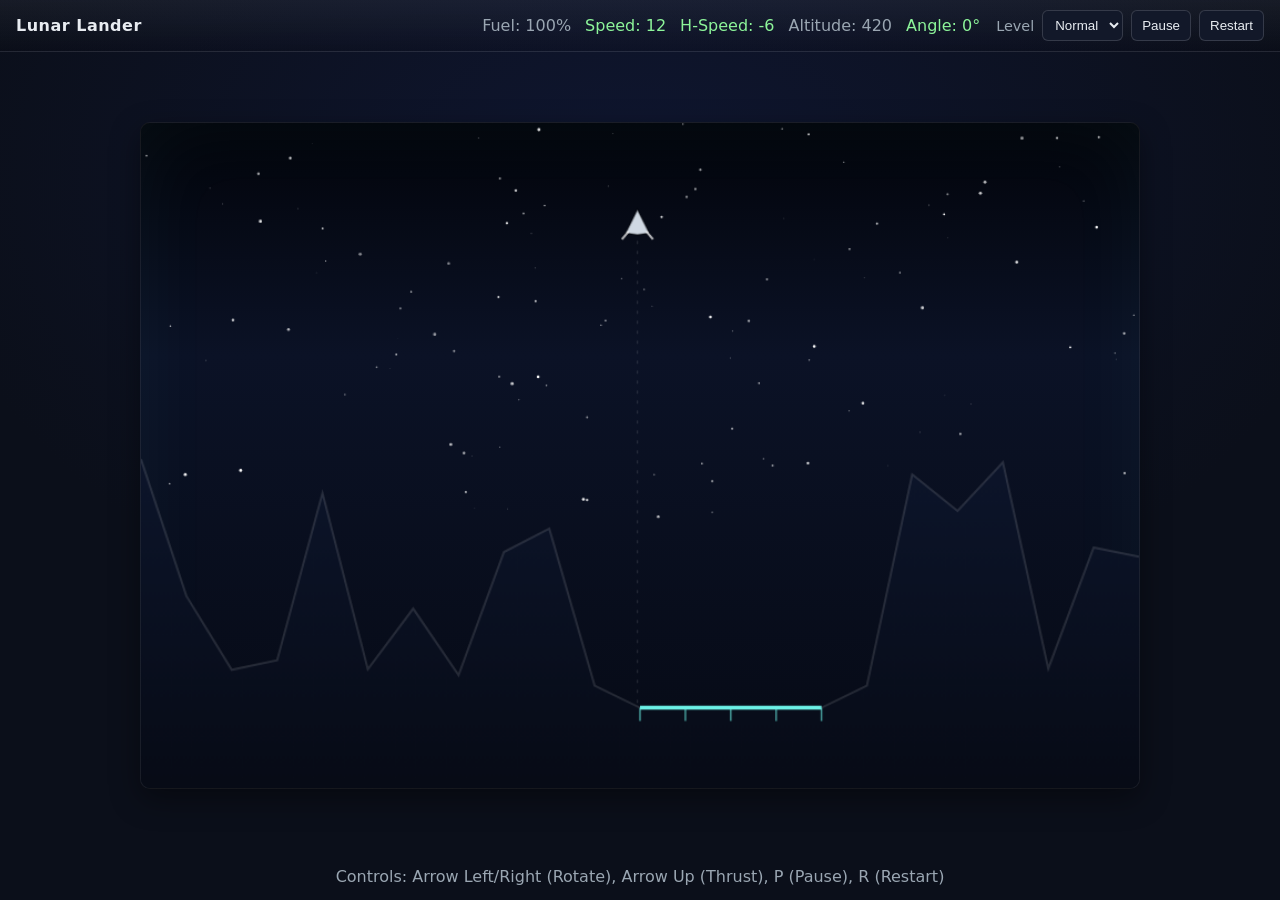
<file: index.html>
<!DOCTYPE html>
<html lang="en">
  <head>
    <meta charset="UTF-8" />
    <meta name="viewport" content="width=device-width, initial-scale=1.0" />
    <title>Lunar Lander</title>
    <link rel="stylesheet" href="styles.css" />
  </head>
  <body>
    <div class="wrap">
      <header class="topbar">
        <div class="title">Lunar Lander</div>
        <div class="hud" id="hud">
          <span id="fuel">Fuel: 0</span>
          <span id="speed">Speed: 0</span>
          <span id="horiz">H-Speed: 0</span>
          <span id="alt">Altitude: 0</span>
          <span id="angle">Angle: 0°</span>
        </div>
        <div class="controls">
          <label for="level" class="level-label">Level</label>
          <select id="level" title="Select difficulty">
            <option value="easy">Easy</option>
            <option value="normal" selected>Normal</option>
            <option value="hard">Hard</option>
          </select>
          <button id="btn-pause" title="Pause (P)">Pause</button>
          <button id="btn-restart" title="Restart (R)">Restart</button>
        </div>
      </header>

      <main class="stage">
        <canvas id="game" width="900" height="600"></canvas>
        <div id="overlay" class="overlay hidden"></div>
      </main>

      <footer class="help">
        <div>
          Controls: Arrow Left/Right (Rotate), Arrow Up (Thrust), P (Pause), R (Restart)
        </div>
      </footer>
    </div>

    <script src="script.js"></script>
  </body>
  </html>
</file>
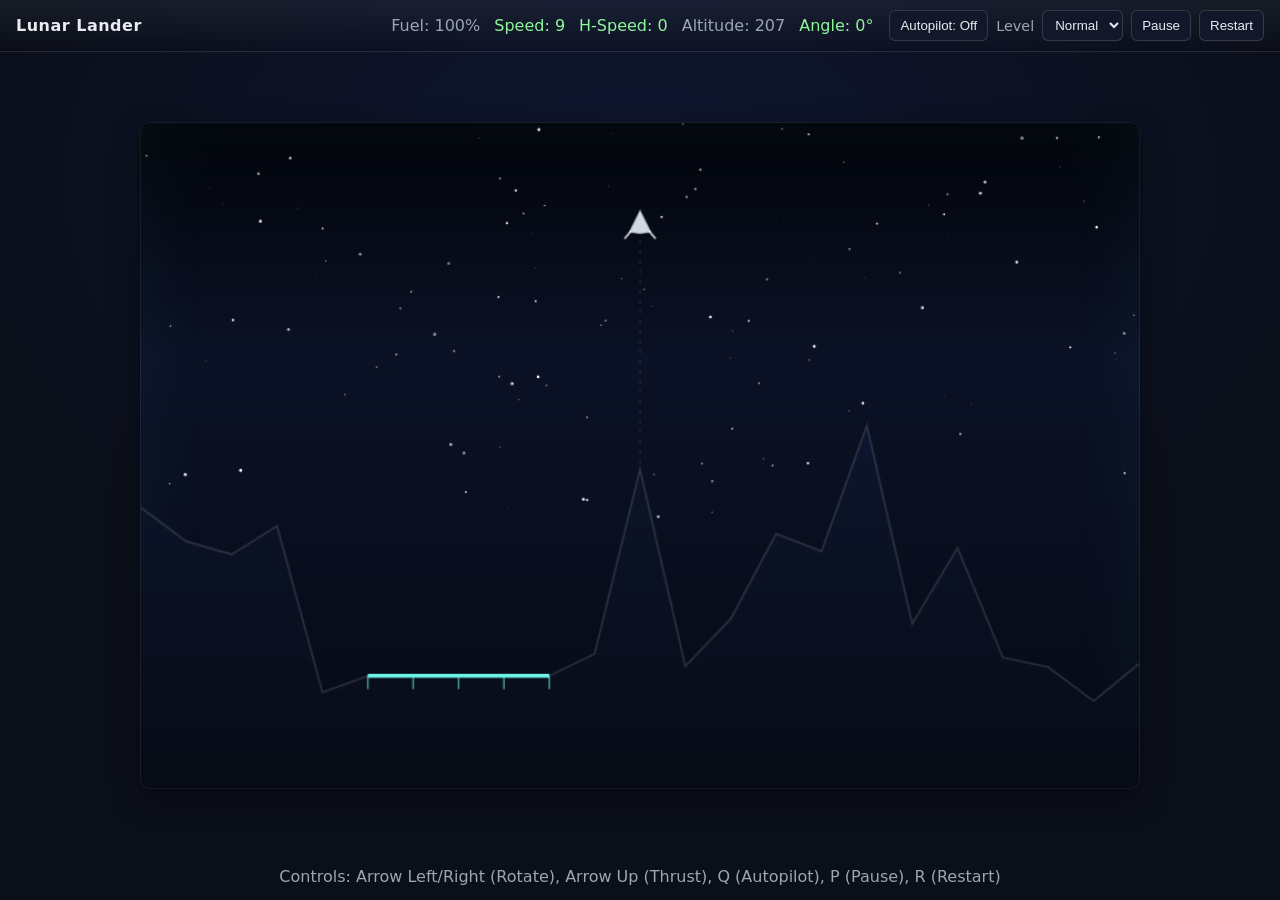
<file: docs/index.html>
<!DOCTYPE html>
<html lang="en">
  <head>
    <meta charset="UTF-8" />
    <meta name="viewport" content="width=device-width, initial-scale=1.0" />
    <title>Lunar Lander</title>
    <link rel="stylesheet" href="styles.css" />
  </head>
  <body>
    <div class="wrap">
      <header class="topbar">
        <div class="title">Lunar Lander</div>
        <div class="hud" id="hud">
          <span id="fuel">Fuel: 0</span>
          <span id="speed">Speed: 0</span>
          <span id="horiz">H-Speed: 0</span>
          <span id="alt">Altitude: 0</span>
          <span id="angle">Angle: 0°</span>
        </div>
        <div class="controls">
          <button id="btn-auto" title="Toggle Autopilot (Q)">Autopilot: Off</button>
          <label for="level" class="level-label">Level</label>
          <select id="level" title="Select difficulty">
            <option value="easy">Easy</option>
            <option value="normal" selected>Normal</option>
            <option value="hard">Hard</option>
          </select>
          <button id="btn-pause" title="Pause (P)">Pause</button>
          <button id="btn-restart" title="Restart (R)">Restart</button>
        </div>
      </header>

      <main class="stage">
        <canvas id="game" width="900" height="600"></canvas>
        <div id="overlay" class="overlay hidden"></div>
      </main>

      <footer class="help">
        <div>
          Controls: Arrow Left/Right (Rotate), Arrow Up (Thrust), Q (Autopilot), P (Pause), R (Restart)
        </div>
      </footer>
    </div>

    <script src="script.js"></script>
  </body>
  </html>
</file>
<file: styles.css>
:root {
  --bg: #0b0f1a;
  --panel: #121829;
  --text: #e8ecf1;
  --muted: #9aa6b2;
  --accent: #6cf1e6;
  --good: #8df59a;
  --bad: #ff8181;
  --warn: #ffd47a;
}

* { box-sizing: border-box; }
html, body { height: 100%; }
body {
  margin: 0;
  background: radial-gradient(1200px 800px at 50% 20%, #0f1630 0%, var(--bg) 60%);
  color: var(--text);
  font-family: ui-sans-serif, system-ui, -apple-system, Segoe UI, Roboto, Helvetica, Arial, Noto Sans, "Apple Color Emoji", "Segoe UI Emoji";
}

.wrap {
  display: grid;
  grid-template-rows: auto 1fr auto;
  height: 100%;
}

.topbar {
  display: grid;
  grid-template-columns: 1fr auto auto;
  gap: 16px;
  align-items: center;
  padding: 10px 16px;
  background: linear-gradient(180deg, rgba(255,255,255,0.05), rgba(0,0,0,0.1));
  border-bottom: 1px solid rgba(255,255,255,0.06);
}

.title { font-weight: 700; letter-spacing: 0.5px; }

.hud { display: flex; gap: 14px; font-variant-numeric: tabular-nums; }
.hud span { color: var(--muted); }
.hud span strong { color: var(--text); }

.controls { display: flex; gap: 8px; }
label.level-label { color: var(--muted); font-size: 0.9rem; align-self: center; }
button {
  background: var(--panel);
  color: var(--text);
  border: 1px solid rgba(255,255,255,0.15);
  border-radius: 6px;
  padding: 6px 10px;
  cursor: pointer;
}
button:hover { filter: brightness(1.1); }

select#level {
  background: var(--panel);
  color: var(--text);
  border: 1px solid rgba(255,255,255,0.15);
  border-radius: 6px;
  padding: 6px 8px;
}

.stage {
  display: grid;
  place-items: center;
  padding: 16px;
}

canvas {
  background: linear-gradient(180deg, #02040a 0%, #0b1226 35%, #060a15 100%);
  border-radius: 10px;
  border: 1px solid rgba(255,255,255,0.08);
  box-shadow: 0 10px 30px rgba(0,0,0,0.4), inset 0 0 80px rgba(108,241,230,0.05);
  max-width: min(95vw, 1000px);
  width: 100%;
  height: auto;
}

.overlay {
  position: absolute;
  inset: 0;
  display: grid;
  place-items: center;
  color: var(--text);
  text-align: center;
  padding: 16px;
  pointer-events: none;
}
.overlay.hidden { display: none; }

.overlay .panel {
  background: rgba(10,14,28,0.75);
  border: 1px solid rgba(255,255,255,0.1);
  border-radius: 12px;
  padding: 18px 20px;
  max-width: 580px;
  backdrop-filter: blur(6px);
}
.overlay h1 { margin: 0 0 8px; }
.overlay p { margin: 8px 0; color: var(--muted); }

.help {
  color: var(--muted);
  text-align: center;
  padding: 8px 12px 14px;
}
</file>
<file: docs/styles.css>
:root {
  --bg: #0b0f1a;
  --panel: #121829;
  --text: #e8ecf1;
  --muted: #9aa6b2;
  --accent: #6cf1e6;
  --good: #8df59a;
  --bad: #ff8181;
  --warn: #ffd47a;
}

* { box-sizing: border-box; }
html, body { height: 100%; }
body {
  margin: 0;
  background: radial-gradient(1200px 800px at 50% 20%, #0f1630 0%, var(--bg) 60%);
  color: var(--text);
  font-family: ui-sans-serif, system-ui, -apple-system, Segoe UI, Roboto, Helvetica, Arial, Noto Sans, "Apple Color Emoji", "Segoe UI Emoji";
}

.wrap {
  display: grid;
  grid-template-rows: auto 1fr auto;
  height: 100%;
}

.topbar {
  display: grid;
  grid-template-columns: 1fr auto auto;
  gap: 16px;
  align-items: center;
  padding: 10px 16px;
  background: linear-gradient(180deg, rgba(255,255,255,0.05), rgba(0,0,0,0.1));
  border-bottom: 1px solid rgba(255,255,255,0.06);
}

.title { font-weight: 700; letter-spacing: 0.5px; }

.hud { display: flex; gap: 14px; font-variant-numeric: tabular-nums; }
.hud span { color: var(--muted); }
.hud span strong { color: var(--text); }

.controls { display: flex; gap: 8px; }
label.level-label { color: var(--muted); font-size: 0.9rem; align-self: center; }
button {
  background: var(--panel);
  color: var(--text);
  border: 1px solid rgba(255,255,255,0.15);
  border-radius: 6px;
  padding: 6px 10px;
  cursor: pointer;
}
button:hover { filter: brightness(1.1); }

select#level {
  background: var(--panel);
  color: var(--text);
  border: 1px solid rgba(255,255,255,0.15);
  border-radius: 6px;
  padding: 6px 8px;
}

.stage {
  display: grid;
  place-items: center;
  padding: 16px;
}

canvas {
  background: linear-gradient(180deg, #02040a 0%, #0b1226 35%, #060a15 100%);
  border-radius: 10px;
  border: 1px solid rgba(255,255,255,0.08);
  box-shadow: 0 10px 30px rgba(0,0,0,0.4), inset 0 0 80px rgba(108,241,230,0.05);
  max-width: min(95vw, 1000px);
  width: 100%;
  height: auto;
}

.overlay {
  position: absolute;
  inset: 0;
  display: grid;
  place-items: center;
  color: var(--text);
  text-align: center;
  padding: 16px;
  pointer-events: none;
}
.overlay.hidden { display: none; }

.overlay .panel {
  background: rgba(10,14,28,0.75);
  border: 1px solid rgba(255,255,255,0.1);
  border-radius: 12px;
  padding: 18px 20px;
  max-width: 580px;
  backdrop-filter: blur(6px);
}
.overlay h1 { margin: 0 0 8px; }
.overlay p { margin: 8px 0; color: var(--muted); }

.help {
  color: var(--muted);
  text-align: center;
  padding: 8px 12px 14px;
}
</file>
